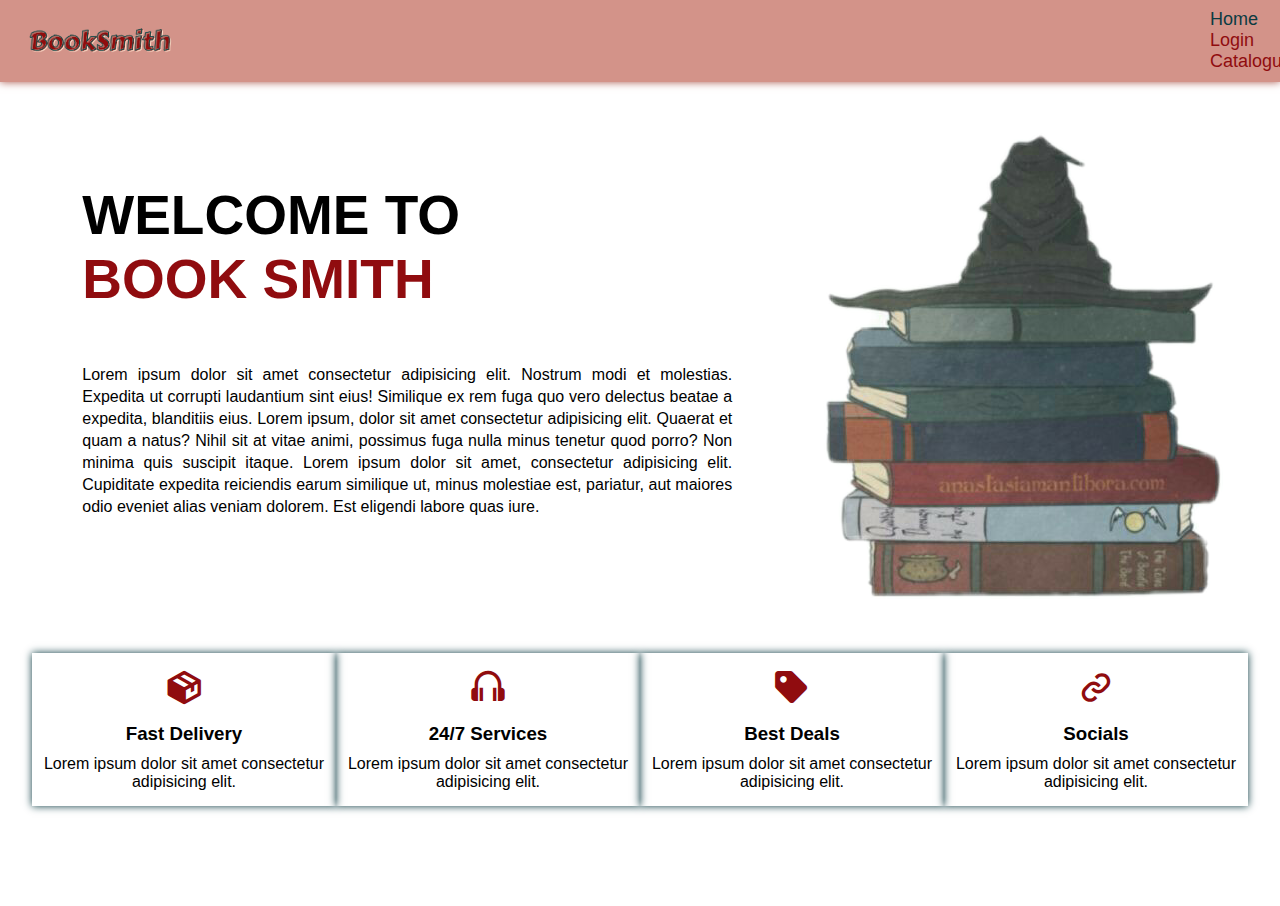
<file: index.html>
<!DOCTYPE html>
<html lang="en">
<head>
    <meta charset="UTF-8">
    <meta name="viewport" content="width=device-width, initial-scale=1.0">
    <title>BookSmith</title>
    <link rel="icon" href="/images/favi.png">
    <link rel="stylesheet" href="./styles.css">
    <link rel="stylesheet"
    href="https://unpkg.com/boxicons@latest/css/boxicons.min.css">
</head>
<body>
    <nav>
        <div class="logo">
            <img src="/images/logo.png">
        </div>
        <ul>
            <li><a href="/index.html"><span class="current">Home</span></a></li>
            <li><a href="/login.html">Login</a></li>
            <li><a href="/catalogue.html">Catalogue</a></li>
        </ul>
        <div class="like"><i class='bx bx-heart-circle'></i></div>
    </nav>
    <div class="main">
        <div class="main-tag">
            <h1>WELCOME TO<br><span class="name">BOOK SMITH</span></h1>
            <p>Lorem ipsum dolor sit amet consectetur adipisicing elit. Nostrum modi et molestias. Expedita ut corrupti laudantium sint eius! Similique ex rem fuga quo vero delectus beatae a expedita, blanditiis eius. Lorem ipsum, dolor sit amet consectetur adipisicing elit. Quaerat et quam a natus? Nihil sit at vitae animi, possimus fuga nulla minus tenetur quod porro? Non minima quis suscipit itaque. Lorem ipsum dolor sit amet, consectetur adipisicing elit. Cupiditate expedita reiciendis earum similique ut, minus molestiae est, pariatur, aut maiores odio eveniet alias veniam dolorem. Est eligendi labore quas iure.</p>
        </div>
        <div class="main-img">
            <img src="/images/mainimg.png">
        </div>
    </div>

    <div class="services">
        <div class="service-box">
            <div class="service-card">
                <i class='bx bxs-package' ></i>
                <h3>Fast Delivery</h3>
                <p>Lorem ipsum dolor sit amet consectetur adipisicing elit.</p>
            </div>

            <div class="service-card">
                <i class='bx bx-headphone'></i>
                <h3>24/7 Services</h3>
                <p>Lorem ipsum dolor sit amet consectetur adipisicing elit.</p>
            </div>

            <div class="service-card">
                <i class='bx bxs-purchase-tag' ></i>
                <h3>Best Deals</h3>
                <p>Lorem ipsum dolor sit amet consectetur adipisicing elit.</p>
            </div>

            <div class="service-card">
                <i class='bx bx-link' ></i>
                <h3>Socials</h3>
                <p>Lorem ipsum dolor sit amet consectetur adipisicing elit.</p>
            </div>
        </div>
    </div>
</body>
</html>
</file>
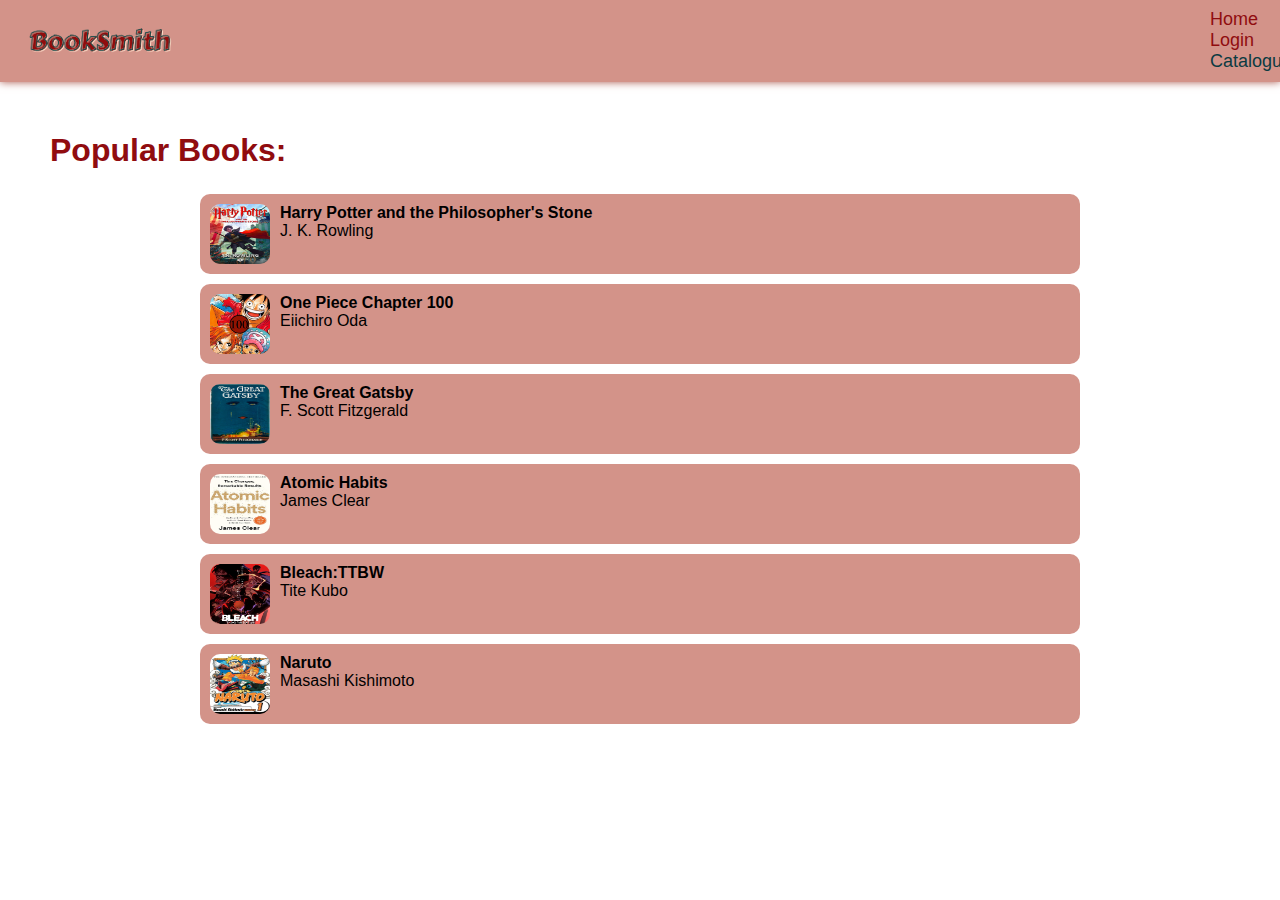
<file: catalogue.html>
<!DOCTYPE html>
<html lang="en">
<head>
    <meta charset="UTF-8">
    <meta name="viewport" content="width=device-width, initial-scale=1.0">
    <title>BookSmith</title>
    <link rel="icon" href="/images/favi.png">
    <link rel="stylesheet" href="./styles.css">
    <link rel="stylesheet"
    href="https://unpkg.com/boxicons@latest/css/boxicons.min.css">
</head>
<body>
    <section>
        <nav>
            <div class="logo">
                <img src="/images/logo.png">
            </div>
            <ul>
                <li><a href="/index.html">Home</a></li>
                <li><a href="/login.html">Login</a></li>
                <li><a href="/catalogue.html"><span class="current">Catalogue</span></a></li>
            </ul>
            <div class="like"><i class='bx bx-heart-circle'></i></div>
        </nav>
        <div class="container">
            <h3>Popular Books:</h3>
            <div class="box">
                <div class="list">
                    <div class="imgBx">
                        <img src="./images/img1.jpg" alt="">
                    </div>
                    <div class="content">
                        <h4>Harry Potter and the Philosopher's Stone</h4>
                        <p>J. K. Rowling</p>
                    </div>
                </div>
                <div class="list">
                    <div class="imgBx">
                        <img src="./images/img2.webp" alt="">
                    </div>
                    <div class="content">
                        <h4>One Piece Chapter 100</h4>
                        <p>Eiichiro Oda</p>
                    </div>
                </div>
                <div class="list">
                    <div class="imgBx">
                        <img src="./images/img3.jpg" alt="">
                    </div>
                    <div class="content">
                        <h4>The Great Gatsby</h4>
                        <p> F. Scott Fitzgerald</p>
                    </div>
                </div>
                <div class="list">
                    <div class="imgBx">
                        <img src="./images/img4.jpg" alt="">
                    </div>
                    <div class="content">
                        <h4>Atomic Habits</h4>
                        <p>James Clear</p>
                    </div>
                </div>
                <div class="list">
                    <div class="imgBx">
                        <img src="./images/img5.jpg" alt="">
                    </div>
                    <div class="content">
                        <h4>Bleach:TTBW</h4>
                        <p>Tite Kubo</p>
                    </div>
                </div>
                <div class="list">
                    <div class="imgBx">
                        <img src="./images/img6.jpg" alt="">
                    </div>
                    <div class="content">
                        <h4>Naruto</h4>
                        <p>Masashi Kishimoto</p>
                    </div>
                </div>
            </div>
        </div>
    </section>
</body>
</html>
</file>
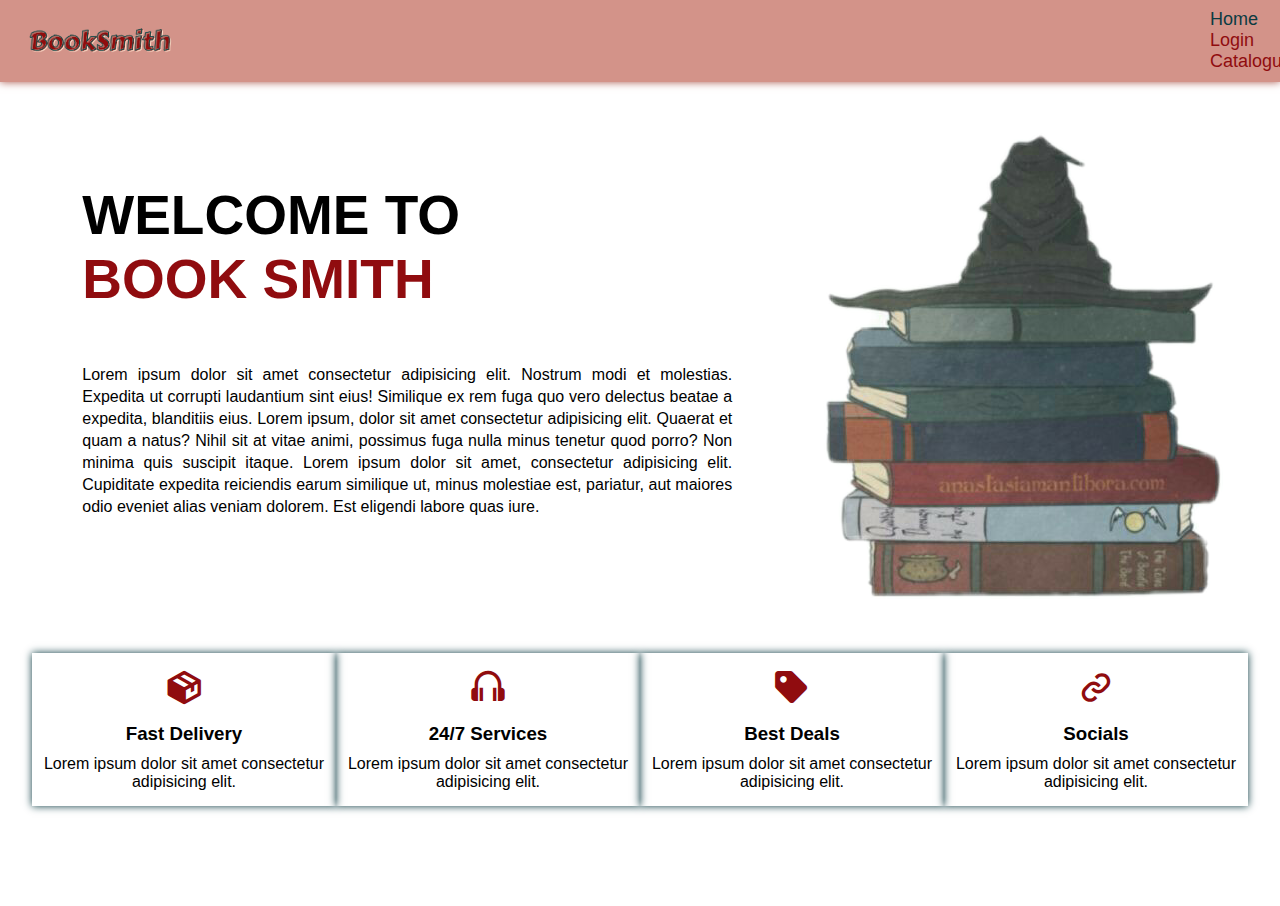
<file: idex.html>
<!DOCTYPE html>
<html lang="en">
<head>
    <meta charset="UTF-8">
    <meta name="viewport" content="width=device-width, initial-scale=1.0">
    <title>BookSmith</title>
    <link rel="icon" href="/images/favi.png">
    <link rel="stylesheet" href="./styles.css">
    <link rel="stylesheet"
    href="https://unpkg.com/boxicons@latest/css/boxicons.min.css">
</head>
<body>
    <nav>
        <div class="logo">
            <img src="/images/logo.png">
        </div>
        <ul>
            <li><a href="/idex.html"><span class="current">Home</span></a></li>
            <li><a href="/login.html">Login</a></li>
            <li><a href="/catalogue.html">Catalogue</a></li>
        </ul>
        <div class="like"><i class='bx bx-heart-circle'></i></div>
    </nav>
    <div class="main">
        <div class="main-tag">
            <h1>WELCOME TO<br><span class="name">BOOK SMITH</span></h1>
            <p>Lorem ipsum dolor sit amet consectetur adipisicing elit. Nostrum modi et molestias. Expedita ut corrupti laudantium sint eius! Similique ex rem fuga quo vero delectus beatae a expedita, blanditiis eius. Lorem ipsum, dolor sit amet consectetur adipisicing elit. Quaerat et quam a natus? Nihil sit at vitae animi, possimus fuga nulla minus tenetur quod porro? Non minima quis suscipit itaque. Lorem ipsum dolor sit amet, consectetur adipisicing elit. Cupiditate expedita reiciendis earum similique ut, minus molestiae est, pariatur, aut maiores odio eveniet alias veniam dolorem. Est eligendi labore quas iure.</p>
        </div>
        <div class="main-img">
            <img src="/images/mainimg.png">
        </div>
    </div>

    <div class="services">
        <div class="service-box">
            <div class="service-card">
                <i class='bx bxs-package' ></i>
                <h3>Fast Delivery</h3>
                <p>Lorem ipsum dolor sit amet consectetur adipisicing elit.</p>
            </div>

            <div class="service-card">
                <i class='bx bx-headphone'></i>
                <h3>24/7 Services</h3>
                <p>Lorem ipsum dolor sit amet consectetur adipisicing elit.</p>
            </div>

            <div class="service-card">
                <i class='bx bxs-purchase-tag' ></i>
                <h3>Best Deals</h3>
                <p>Lorem ipsum dolor sit amet consectetur adipisicing elit.</p>
            </div>

            <div class="service-card">
                <i class='bx bx-link' ></i>
                <h3>Socials</h3>
                <p>Lorem ipsum dolor sit amet consectetur adipisicing elit.</p>
            </div>
        </div>
    </div>
</body>
</html>
</file>
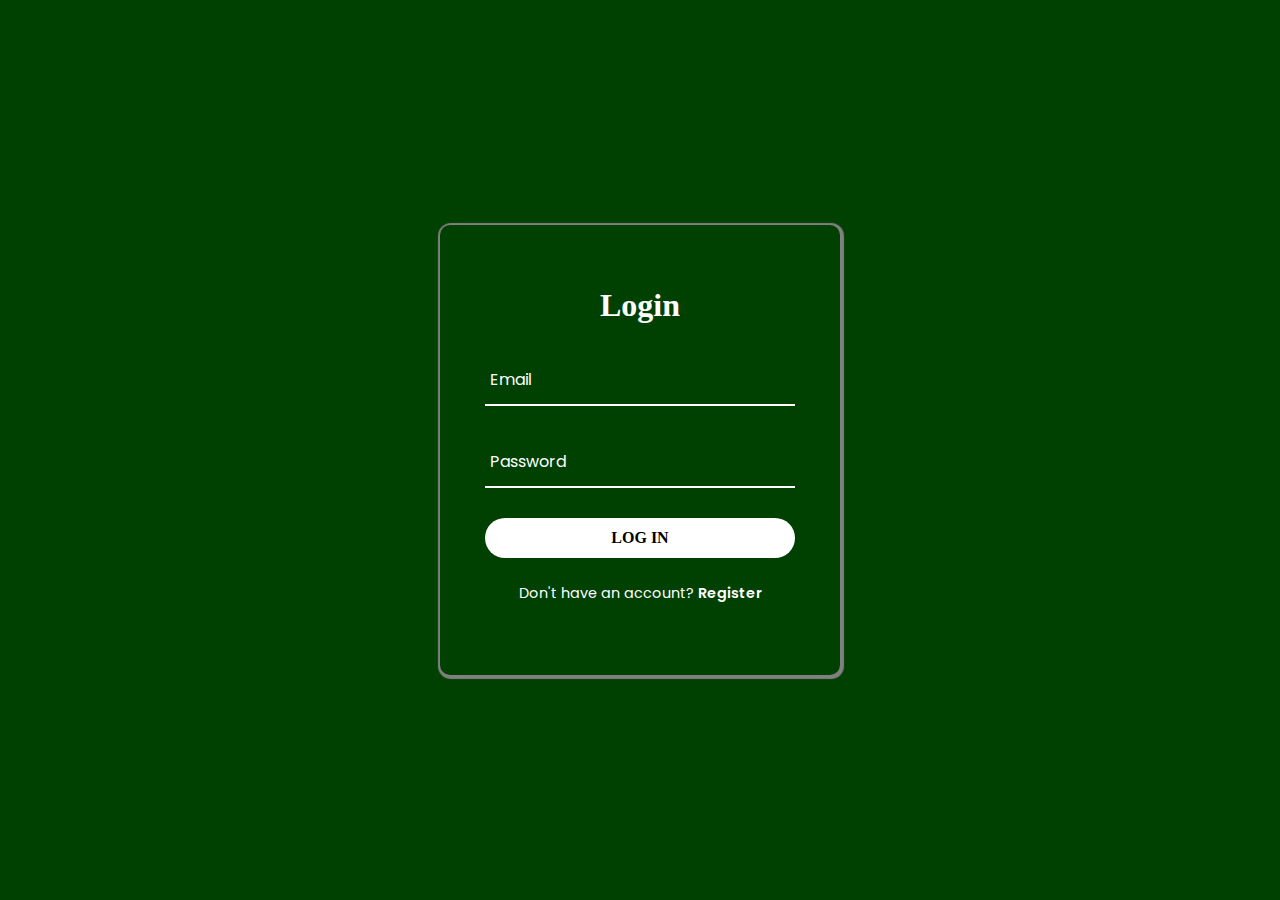
<file: login.html>
<!DOCTYPE html>
<html lang="en">
<head>
    <meta charset="UTF-8">
    <meta name="viewport" content="width=device-width, initial-scale=1.0">
    <title>BookSmith Login</title>
    <link rel="icon" href="/images/favi.png">
    <link rel="stylesheet" href="./loginstyle.css">
    <link rel="stylesheet"
    href="https://unpkg.com/boxicons@latest/css/boxicons.min.css">
</head>
<body>
        <section>
            <div class="form-box">
                <div class="form-value">
                    <form action="">
                        <h2>Login</h2>
                        <div class="inputBox">
                            <ion-icon name="mail-outline"></ion-icon>
                            <input type="text" required>
                            <label for="">Email</label>
                        </div>
                        <div class="inputBox">
                            <ion-icon name="lock-closed-outline"></ion-icon>
                            <input type="password" required>
                            <label for="">Password</label>
                        </div>
                        <button>Log in</button>

                        <div class="register">
                            <p>Don't have an account? <a href="#">Register</a></p>
                        </div>
                    </form>
                </div>
            </div>
        </section>
</body>
</html>
</file>
<file: styles.css>
@import url('https://fonts.googleapis.com/css2?family=Poppins:ital,wght@0,100;0,200;0,400;0,700;0,900;1,200;1,300;1,400;1,500;1,900&display=swap');

*{
    margin: 0;
    padding: 0;
    box-sizing: border-box;
    font-family: sans-serif;
}
nav{
    background-color: #d39389;
    width: 100%;
    display: inline-flex;
    align-items: center;
    justify-content: space-around;
    box-shadow: 0 0 8px #AA594e;
}
nav .logo{
    margin-right: 1000px;
}
nav .logo img{
    width: 200px;
    cursor: pointer;
    margin: 8px 0;
}
nav li{
    display: inline-block;
    padding: 0 10px;
}
nav li a{
    text-decoration: none;
    list-style: none;
    font-size: large;
    color: #900c0f;
}
nav li a .current{
color: #0B3B42;
}
nav li a:hover{
    color: #0B3B42;
    transform: scale(1.2);
}
.like i{
    margin: 0 5px;
    font-size: 20px;
    cursor: pointer;
    color: #900c0f;
}
.like i:hover{
    transform: scale(1.2);
    color: #0B3B42;
}

/*index*/
.main{
    display: flex;
    align-items: center;
    justify-content: space-around;
    top: 10%;
    position: relative;
}   
.main h1{
    position: relative;
    font-size: 55px;
    top: 7px;
    left: 25px;

}
.main h1 span{
    color: #900c0f;
}
.main p{
    width: 650px;
    text-align: justify;
    line-height: 22px;
    position: relative;
    top: 60px;
    left: 25px;
}
.main-img{
    position: relative;
    top: 50px;
}
.services{
    width: 100%;
    height:  auto;
    margin: 100px 0;
}
.services .service-box{
    width: 95%;
    margin: 0 auto;
    display: flex;
    align-items: center;
    justify-content: space-around;
}
.services .service-box .service-card{
    text-align: center;
    width: 310px;
    height: auto;
    box-shadow: 0 0 8px #0B3B42;
    padding: 15px 10px;

}
.services .service-box .service-card i{
    color: #900c0f;
    font-size: 40px;
    margin-bottom: 15px;
    cursor: pointer;
}
.services .service-box .service-card h3{
    margin-bottom: 10px;
}
.services .service-box .service-card:hover{
    transform: scale(1.1);
    background-color: #AA594e;
}


/*catalogue*/
.container{
    display: block;
    justify-content: center;
    align-items: center;
    margin: 0;
    padding: 50px;
}
.container h3{
    font-size: 2em;
    color: #900c0f;
    margin-bottom: 25px;
    margin-right: 250px;

}
.box{
    padding: 0 150px;
}
.box .list{
    display: flex;
    padding: 10px;
    margin: 10px 0;
    border-radius: 10px;
    cursor: pointer;
    transition: 0.5s;
    overflow: hidden;
    background: #d39389;
}

.box:hover .list{
    filter: blur(5px);
    opacity: 0.5;
}

.box .list:hover{
    box-shadow: -10px 20px 15px rgba(255,255,255,0.5);
    transform: scale(1.15);
    filter: blur(0px);
    opacity: 1;
}

.box .list .imgBx{
    position: relative;
    width: 60px;
    height: 60px;
    border-radius: 10px;
    overflow: hidden;
    margin-right: 10px;
}

.box .list .imgBx img{
    position: absolute;
    top: 0;
    left: 0;
    width: 100%;
    height: 100%;
}
</file>
<file: loginstyle.css>
@import url('https://fonts.googleapis.com/css2?family=Poppins:ital,wght@0,100;0,200;0,400;0,700;0,900;1,200;1,300;1,400;1,500;1,900&display=swap');

*{
    margin: 0;
    padding: 0;
    box-sizing: border-box;
    font-family: 'Poppins', sans-serif;
}


section{
    display: flex;
    align-items: center;
    justify-content: center;
    min-height: 100vh;
    width: 100%;
    background: green;
    background-image: linear-gradient(to right, rgba(0,0,0,0.5)50%, rgba(0,0,0,0.5)50%), url(https://wallpapercave.com/wp/wp5608199.jpg);
    background-repeat: no-repeat;
    background-position: center;
    background-size: cover;
}

.form-box{
    position: relative;
    width: 400px;
    height: 450px;
    background: transparent;
    border-radius: 10px;
    box-shadow: 1px 1px 1px 3px grey;
    display: flex;
    align-items: center;
    justify-content: center;
}

h2{
    font-size: 2em;
    color: #fff;
    text-align: center;
    font-family: serif;
}

.inputBox{
    position: relative;
    margin: 30px 0;
    width: 310px;
    border-bottom: 2px solid #fff;
}

.inputBox label{
    position: absolute;
    top: 50%;
    left: 5px;
    transform: translateY(-50%);
    color: #fff;
    font-size: 1em;
    pointer-events: none;
}

input:focus ~ label,
input:valid ~ label{
    top: -2px;
}

.inputBox input{
    width: 100%;
    height: 50px;
    background: transparent;
    border: none;
    outline: none;
    font-size: 1em;
    color: #fff;
}

button{
    width: 100%;
    height: 40px;
    border-radius: 40px;
    color: #000;
    background: #fff;
    font-weight: 600;
    font-size: 1em;
    cursor: pointer;
    outline: none;
    border: none;
    text-transform: uppercase;
    font-family: serif;
}
button:hover{
background: transparent;
border-radius: 40px;
color: #fff;

}

.register{
    font-size: 0.9em;
    color: #fff;
    text-align: center;
    margin: 25px 0 10px;
}

.register p a {
    color: #fff;
    text-decoration: none;
    font-weight: 600;
}

.register p a:hover{
    text-decoration: underline;
}
</file>
